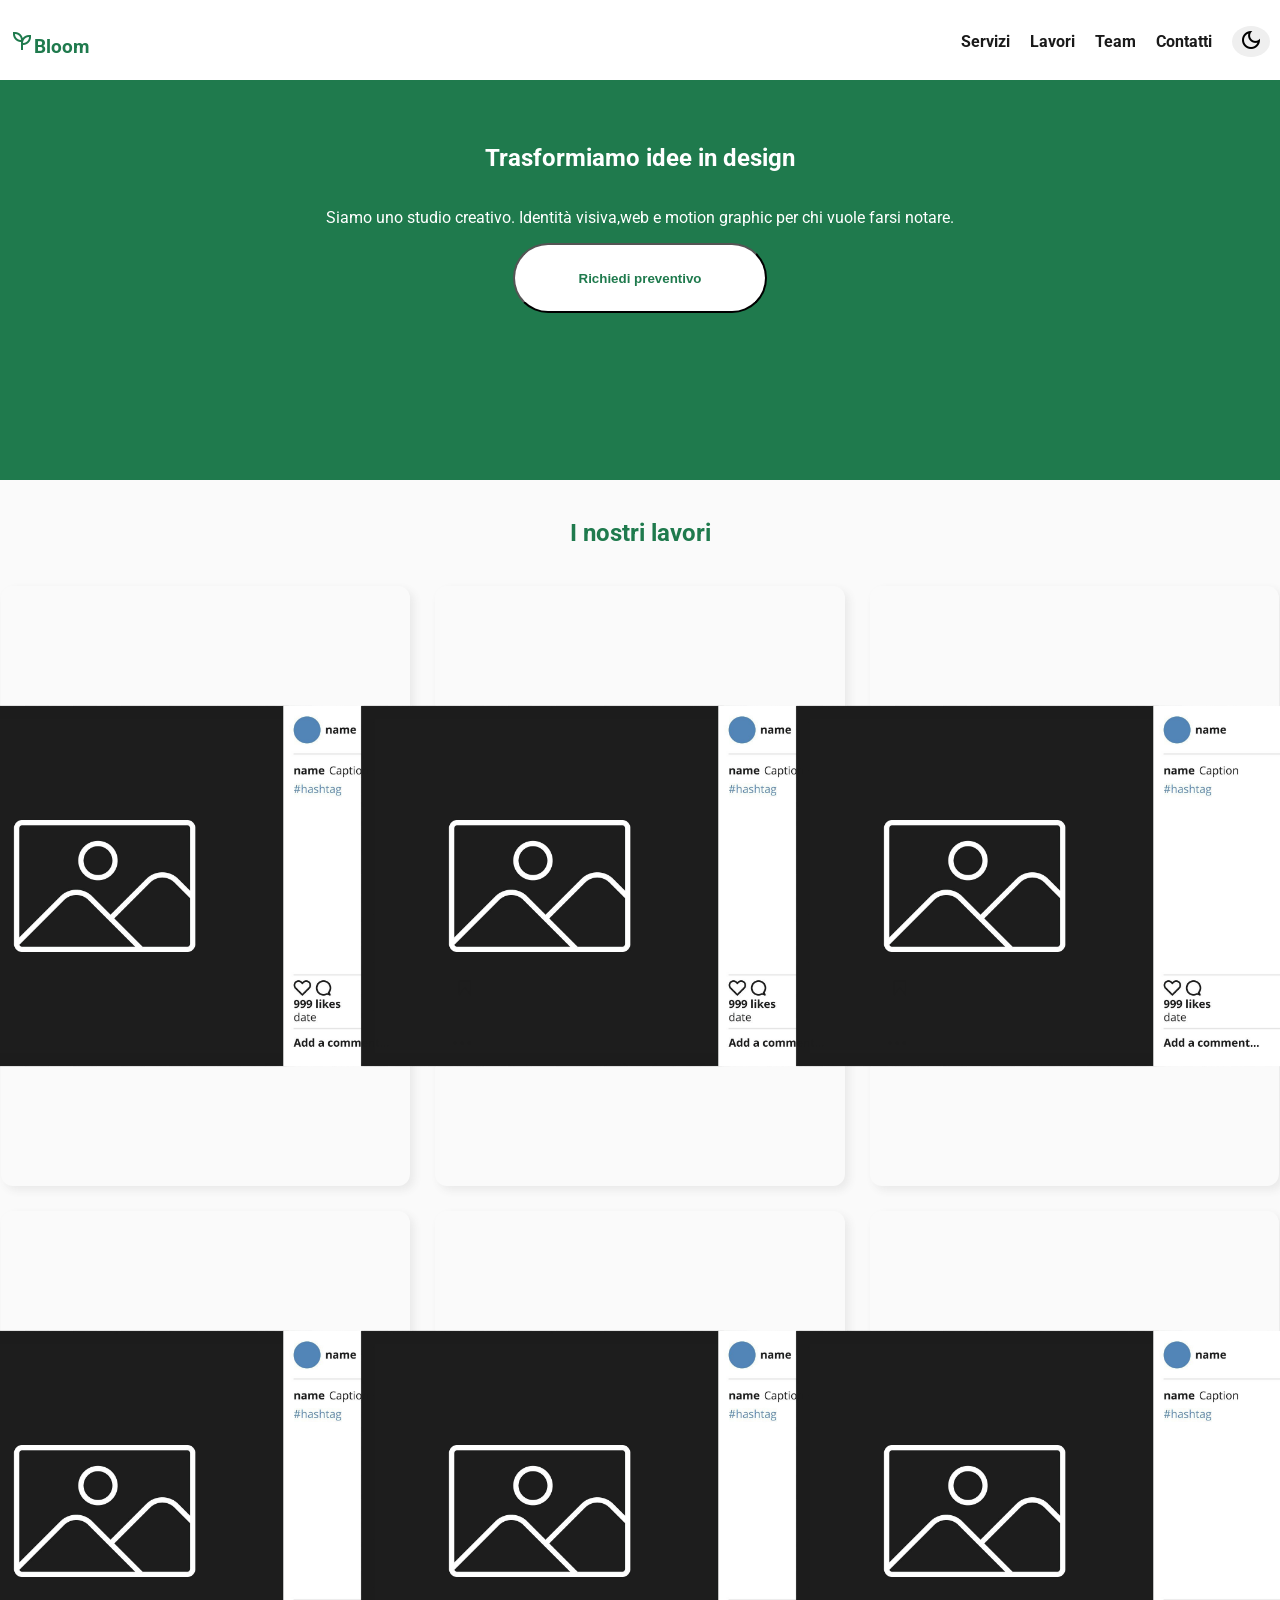
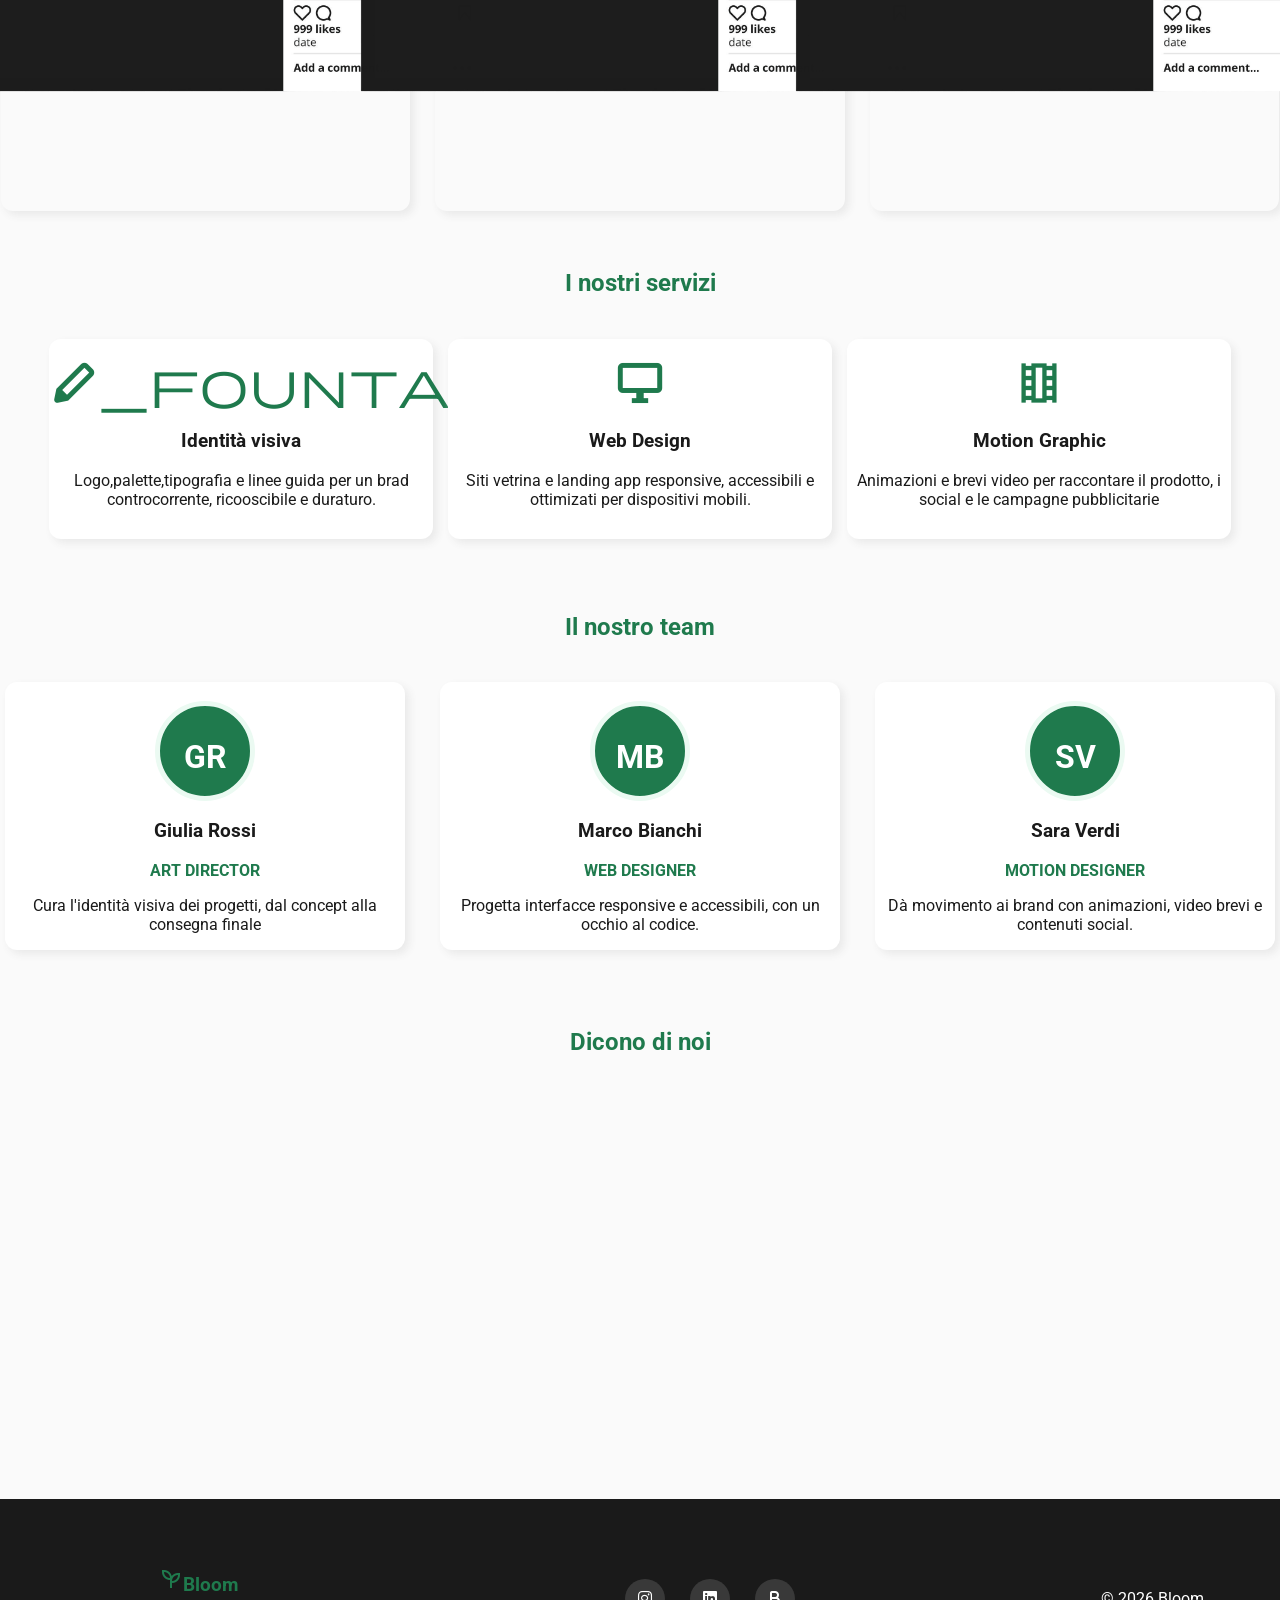
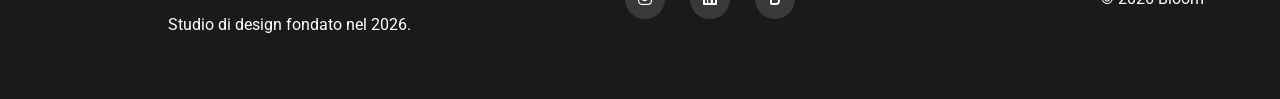
<file: index.html>
<!DOCTYPE html>
<html lang="en">

<head>
    <meta charset="UTF-8">
    <meta name="viewport" content="width=device-width, initial-scale=1.0">
    <link rel="stylesheet" href="assets/css/style.css">
    <link rel="preconnect" href="https://fonts.googleapis.com">
    <link rel="preconnect" href="https://fonts.gstatic.com" crossorigin>
    <link href="https://fonts.googleapis.com/css2?family=Roboto:ital,wght@0,100..900;1,100..900&display=swap"
        rel="stylesheet">
    <link rel="stylesheet" href="https://fonts.googleapis.com/css2?family=Material+Symbols+Outlined:opsz,wght,FILL,GRAD@20..48,100..700,0..1,-50..200" />
    <link rel="stylesheet" href="https://cdnjs.cloudflare.com/ajax/libs/font-awesome/6.5.2/css/all.min.css"    />

    <title>Progetto settimana 5</title>
</head>

<body >
    <header id="header">
        <h3 id="title"><span class="material-symbols-outlined">psychiatry</span>Bloom</h3>
        
        <nav >
            <ul id="ulLink">
                <li><a href="#servizi">Servizi</a></li>
                <li><a href="#lavori">Lavori</a></li>
                <li><a href="#team">Team</a></li>
                <li><a href="#contatti">Contatti</a></li>
                <li><button id="button1"><span class="material-symbols-outlined">dark_mode</span></button></li>
            </ul>
    
        </nav>
    </header>

    <main>
        <section id="section1">
            <div class="div1">
                <h1>Trasformiamo idee in design</h1>
                <p>Siamo uno studio creativo. Identità visiva,web e motion graphic per chi vuole farsi notare.</p>
                <button id="openForm">Richiedi preventivo</button>
            </div>
            <div class="overlay">
                <div id="modal" class="modal">
                    <div>
                    <button class="positionAbs closeForm"><span class="material-symbols-outlined">cancel</span></button>
                    <h2>Richiedi un preventivo</h2>
                    <p>Raccontaci il tuo progetto e ti rispondiamo entro 48 ore.</p>
                    </div>
                    <form>
                        <label for="name" class="">Nome</label>
                        <input type="text" placeholder="Il tuo nome" name="nome" id="nome">
                        <br><br><label for="email" class="">Email</label>
                        <input type="email" id="clientEmail" name="clientEmail" placeholder="La tua email">
                        <br><br><label for="select" class="">Servizio</label>
                        <select name="servizio" id="motivi">
                            <option value="opzione1"></option>
                            <option value="opzione2">Web design</option>
                            <option value="opzione3">Mantenimento di un progetto</option>
                        <option value="opzione4">Richiesta Info</option>
                        </select>
                        <br><br><label for="messaggio" class="">Messaggio</label>
                        <br><textarea name="message" id="message" rows="6" cols="40"
                            placeholder="Inserisci qui il tuo messaggio"></textarea>
                        <br><br><button type="submit" id="submitForm">Invia richiesta</button>
                    </form>
                </div>
            </div>
        </section>
        <section id="lavori">
            <br>
            <h2>I nostri lavori</h2>
            <br>
            <div class="gallery">
                <div class="gallery-item ">
                    <img src="assets\img\works.png" alt="Lavoro 1">
                </div>
                <div class="gallery-item ">
                    <img src="assets\img\works.png" alt="Lavoro 2">
                </div>
                <div class="gallery-item ">
                    <img src="assets\img\works.png" alt="Lavoro 3">
                </div>
                <div class="gallery-item lift">
                    <img src="assets\img\works.png" alt="Lavoro 4">
                </div>
                <div class="gallery-item ">
                    <img src="assets\img\works.png" alt="Lavoro 5">
                </div>
                <div class="gallery-item ">
                    <img src="assets\img\works.png" alt="Lavoro 6">
                </div>
            </div>
        </section>
        <section id="servizi">
            <br><br>
            <h2>I nostri servizi</h2>
            <br>
            <div class="services">
                <div class="service-item">
                    <br>
                    <span class="material-symbols-outlined">stylus_fountain_pen</span>
                    <h3>Identità visiva</h3>
                    <p>Logo,palette,tipografia e linee guida per un brad controcorrente, ricooscibile e duraturo.</p>
                </div>
                <div class="service-item">
                    <br>
                    <span class="material-symbols-outlined">desktop_windows</span>
                    <h3>Web Design</h3>
                    <p>Siti vetrina e landing app responsive, accessibili e ottimizati per dispositivi mobili.</p>
                </div>
                <div class="service-item">
                    <br>
                    <span class="material-symbols-outlined">theaters</span>
                    <h3>Motion Graphic</h3>
                    <p>Animazioni e brevi video per raccontare il prodotto, i social e le campagne pubblicitarie</p>
                </div>
            </div>
        </section>
        <br><br><br>
        <section id="team">
            <h2>Il nostro team</h2>
            <br>
            <div class="team">
                <div class="team-member ">
                    <br>
                    <div class="photo-member"><p>GR</p></div>
                    <h3>Giulia Rossi</h3>
                    <p>ART DIRECTOR</p>
                    <P>Cura l'identità visiva dei progetti, dal concept alla consegna finale</P>
                </div>
                <div class="team-member ">
                    <br>
                    <div class="photo-member"><p>MB</p></div>
                    <h3>Marco Bianchi</h3>
                    <p>WEB DESIGNER</p>
                    <P>Progetta interfacce responsive e accessibili, con un occhio al codice.</P>
                </div>
                <div class="team-member ">
                    <br>
                    <div class="photo-member"><p>SV</p></div>
                    <h3>Sara Verdi</h3>
                    <p>MOTION DESIGNER</p>
                    <P>Dà movimento ai brand con animazioni, video brevi e contenuti social.</P>
                </div>
            </div>
        </section>
        <br><br><br>
        <h3 class="carousel">Dicono di noi</h3>
        <section id="carousel">
                <div class="carousel-item">
                <div class="photo-member"><p>AR</p></div>
                <p class="italic">Lorem ipsum dolor sit amet consectetur adipisicing elit. Veniam, magni unde. Cumque nostrum molestias
                    minima nulla alias esse, non quia excepturi aliquid consequatur quibusdam? Alias sed asperiores
                    similique iste. Quasi!</p>
                <p><strong>Anna Russo</strong> - Fioreria Russo</p>
            </div>
            <div class="carousel-item">
                <div class="photo-member"><p>LF</p></div>
                <p class="italic">Lorem ipsum dolor sit amet consectetur adipisicing elit. Veniam, magni unde. Cumque nostrum molestias
                    minima nulla alias esse, non quia excepturi aliquid consequatur quibusdam? Alias sed asperiores
                    similique iste. Quasi!</p>
                <p><strong>Luca Ferrari</strong> - Ferrari Bike</p>
            </div>
            <div class="carousel-item">
                <div class="photo-member"><p>PG</p></div>
                <p class="italic">Lorem ipsum dolor sit amet consectetur adipisicing elit. Veniam, magni unde. Cumque nostrum molestias
                    minima nulla alias esse, non quia excepturi aliquid consequatur quibusdam? Alias sed asperiores
                    similique iste. Quasi!</p>
                <p><strong>Pietro Gallo</strong> - Gallo Cafè</p>
            </div>
            <div class="carousel-item">
                <div class="photo-member"><p>MR</p></div>
                <p class="italic">Lorem ipsum dolor sit amet consectetur adipisicing elit. Veniam, magni unde. Cumque nostrum molestias
                    minima nulla alias esse, non quia excepturi aliquid consequatur quibusdam? Alias sed asperiores
                    similique iste. Quasi!</p>
                <p><strong>Marco Rossi</strong> - Rossi Ristorante</p>
            </div>
        </section><br>
    </main>
        <footer><br>
            <div>
                <h3><span class="material-symbols-outlined">psychiatry</span>Bloom</h3>
                <p>Studio di design fondato nel 2026.</p>
            </div>
            <div class="social">
            <div><a href="javascript:void(0)"><i class="fa-brands fa-instagram"></i></a></div>
            <div><a href="javascript:void(0)"><i class="fa-brands fa-linkedin"></i></a></div>
            <div><a href="javascript:void(0)"><i class="fa-solid fa-b"></i></a></div>
            </div><br>
            <div>&copy 2026 Bloom</div>
            
        </footer>


        <script src="assets/js/script.js"></script>
</body>

</html>
</file>
<file: assets/css/style.css>
*,
*::before,
*::after {
    box-sizing: border-box;
}

html,
body {
    margin: 0;
    padding: 0;
    font-family: 'Roboto', sans-serif;
    scroll-padding-top: 200px;
    

}

body {
    background-color: #fafafa;
    color: #1a1a1a;


}

header {
    background-color: white;
    height: 120px;
    position: sticky;
    top: 0;
    z-index: 1000;
    padding: 10px;
    border-bottom: #eee;
    color: #1a1a1a;

    h3 {
        text-align: center;
        color: hsl(150, 60%, 30%);
    }

    nav ul {
        display: flex;
        justify-content: center;
        align-items: center;
        list-style: none;
        gap: 20px;

        a {
            text-decoration: none;
            color: #1a1a1a;
            font-weight: bold;
        }

        a:hover {
            border: 1px solid hsl(150, 60%, 95%);
            border-radius: 12px;
            background-color: hsl(150, 60%, 95%);
            color: hsl(150, 60%, 30%);
            padding: 5px 10px;
        }
    }

    button {
        border: 1px solid transparent;
        border-radius: 50%;


    }

    button:hover {
        background-color: hsl(150, 60%, 95%);
        color: hsl(150, 60%, 30%);
        font-weight: bold;
    }


}

.scrolled {
    background-color: hsl(150, 60%, 30%);
    color: hsl(150, 60%, 95%);

}
.scrolledUl{
    color: white;
}

.scrolledTitle {
    color: white;
}

.scrolledBtn {
    background-color: hsl(150, 60%, 30%);
}
main{
    width: 80;
}
#section1 {
    color: white;
    background-color: hsl(150, 60%, 30%);
    height: 400px;
    display: flex;

    /* .div1 h1, .div1 p  {
   text-align: center;
   }
   .div1 button{
    display: block;
    margin: 0 auto;
   }*/
}

.div1 {
    display: flex;
    flex-direction: column;
    justify-content: center;
    align-items: center;

    p {
        text-align: center;
    }

    button {
        border-radius: 48px;
        background-color: white;
        color: hsl(150, 60%, 30%);
        font-weight: 800;
        padding: 3% 5%;
    }

    button:hover {
        background-color: hsl(150, 60%, 95%);
    }
}

.overlay {
    display: none;
    position: fixed;
    inset: 0;
    background-color: rgba(0, 0, 0, 0.5);
    z-index: 2000;
}

#modal.modal {
    position: absolute;
    top: 50%;
    left: 50%;
    transform: translate(-50%, -50%);
    background-color: white;
    padding: 25px;
    border-radius: 10px;
    max-width: 400px;
    color: hsl(150, 60%, 30%);
}

body.modal-open {
    overflow: hidden;
}

.layout form {
    color: hsl(150, 60%, 30%)
}

label {
    color: #1a1a1a;
    font-weight: bold;
}

input,
textarea,
select {
    background-color: white;
    padding: 1%;
    border: 3px solid #fbf8f1;
    border-radius: 12px;

}

input:hover,
textarea:hover,
select:hover {

    border: 3px solid hsl(150, 60%, 30%);
}

#submitForm {
    font-weight: bold;
    border-radius: 48px;
    padding: 3% 5%;
    background-color: hsl(150, 60%, 30%);
    color: white;

}

#submitForm:hover {
    background-color: hsl(150, 60%, 95%);
    color: hsl(150, 60%, 30%);
}

.closeForm {
    cursor: pointer;
}

.positionAbs {
    position: absolute;
    top: 0;
    right: 0;
    font-size: 1.5rem;
    width: 50px;
    background-color: transparent;
    border: transparent;
    color: hsl(150, 60%, 30%);
}

#lavori h2 {
    text-align: center;
    color: hsl(150, 60%, 30%);
}

.gallery {
    display: flex;
    flex-direction: column;
    justify-content: center;
    align-items: center;
    gap: 10px;
}

.gallery-item {
    display: flex;
    justify-content: center;
    align-items: center;
    width: 400px;
    height: 400px;
    border-radius: 12px;
    box-shadow: 4px 4px 8px #E9E9E9;
    transition: 0.5s;

}

.gallery-item:hover {
    box-shadow: 4px 4px 8px lightgrey;
}

.gallery-item img {
    width: 400px;
    height: 400px;
    border-radius: 12px;
    box-shadow: #fafafa;
}

#servizi h2 {
    text-align: center;
    color: hsl(150, 60%, 30%);
}

.services {
    display: flex;
    flex-direction: column;
    justify-content: center;
    align-items: center;
    text-align: center;
    gap: 15px;
}

.service-item {
    background-color: white;
    box-shadow: 4px 4px 8px #E9E9E9;
    width: 400px;
    border-radius: 12px;
    transform: translateY(3px);
    transition: transform 0.5s, box-shadow 0.5s;

}

.service-item:hover {
    transform: translateY(-3px);
    box-shadow: 4px 4px 8px lightgrey;
}

.service-item span {
    color: hsl(150, 60%, 30%);
    font-weight: bold;
    font-size: 50px;
}

#team h2 {
    text-align: center;
    color: hsl(150, 60%, 30%)
}

.team {
    display: flex;
    flex-direction: column;
    justify-content: center;
    align-items: center;
    text-align: center;
    gap: 15px;
}

.team-member {
    background-color: white;
    box-shadow: 4px 4px 8px #E9E9E9;
    width: 400px;
    border-radius: 12px;
    transform: translateY(3px);
    transition: transform 0.5s, box-shadow 0.5s;
}

.team-member:hover {
    transform: translateY(-3px);
    box-shadow: 4px 4px 8px lightgrey;
}

.photo-member {
    display: block;
    margin: 0 auto;
    border-radius: 50%;
    border: 5px solid hsl(150, 60%, 95%);
    width: 100px;
    height: 100px;
    background-color: hsl(150, 60%, 30%);
    font-size: xx-large;
    font-weight: bold;
    color: white;

}


.team-member h3+p {
    font-weight: bold;
    color: hsl(150, 60%, 30%);

}

.carousel {
    text-align: center;
    color: hsl(150, 60%, 30%);
    font-size: 1.5em;
}
.italic{
    font-style: italic;
}
.carousel-item {
    background-color: white;
    box-shadow: 4px 4px 8px #E9E9E9;
    width:400px;
    height: fit-content;
    border-radius: 12px;
	position: absolute;
	top: 50px;
    left: 0;
	opacity: 0;
    transform: translateX(400px);
	animation: divCarousel 32s linear infinite;
    padding: 15% 3%;
   
}
.carousel-item:nth-child(1){
    animation-delay: 0s;
}
.carousel-item:nth-child(2) {
	animation-delay: 8s;
}

.carousel-item:nth-child(3) {
	animation-delay: 16s;
}

.carousel-item:nth-child(4) {
	animation-delay: 24s;
}

@keyframes divCarousel {
	0% {
		opacity: 0%;
		
		transform: translateX(400px);
	}
	3% {
		opacity: 1;
		filter: grayscale(50%);
		transform: translateX(400px);
	}
	
    22% {
        transform: translateX(0px);
        opacity: 1;
    }
	25% {
		transform: translateX(-400px);
        opacity: 0;
	}
	
	25.1%,100% {
		opacity: 0%;
		
		transform: translateX(-400px);
	}
}
#carousel{
text-align: center;
position: relative;
height: 400px;
width: 400px;
overflow: hidden;
margin: 0 auto;

}
.carousel-item:hover {
	animation-delay: 0;
	animation-play-state: paused;
}

footer{
    height: 200px;
    background-color: #1a1a1a;
    color: white;
    text-align: center;
}
footer div h3,footer h3 span{
    color: hsl(150, 60%, 30%);
}
.social{
    display: flex;
    justify-content: center;
    align-items: center;
    gap: 25px;
}
.social div{
    height: 40px;
    width: 40px;
    padding: 2.2% 1%;
    border-radius: 50%;
    background-color:rgba(128, 128, 128, 0.3) ;
    
}
footer a{
    text-decoration: none;
    color: white;
    display: block;
    margin: 0 auto;
}

@media  screen and (min-width:768px) {
    header{
        display: flex;
        justify-content: space-between;
        align-items: flex-start;
        height: 80px;
    }
    #section1{
        display: block;
        margin: 0 auto;
        button{
            padding: 2% 5%;
        }
        h1{
            margin-top: 10%;
        }
    }
    .gallery{
        flex-direction: row;
        flex-wrap: wrap;
        gap: 25px;
    }
    .services{
        flex-direction: row;
        flex-wrap: wrap;
        div:nth-child(3){
            width: 80%;
        }
    }
    .team{
        flex-direction: row;
        flex-wrap: wrap;
         div:nth-child(3){
            width: 80%;
        }
    }
    footer{
        display: flex;
        flex-direction: row;
        justify-content: space-around;
        align-items: center;
        .social div{
            padding: 6% 1%;

        }
     div h3, h3 span,div p{
    margin-left: -50%;
    
}
    }
}
@media screen and (min-width:1200px) {
    #section1 h1{
        margin-top: 5%;
    }
    .gallery-item{
        width: 32%;
        height: 600px;
        img{
            width: 600px;
            height: 600px;
        }
    }
    .services div:nth-child(3){
            width:30% ;
        }
        .services div{
            width: 30%;
            height: 200px;
           
        }
        .team div:nth-child(3){
            width: 400px;
        }
        .team{
            gap: 35px;
        }
     
        
    
}
</file>
